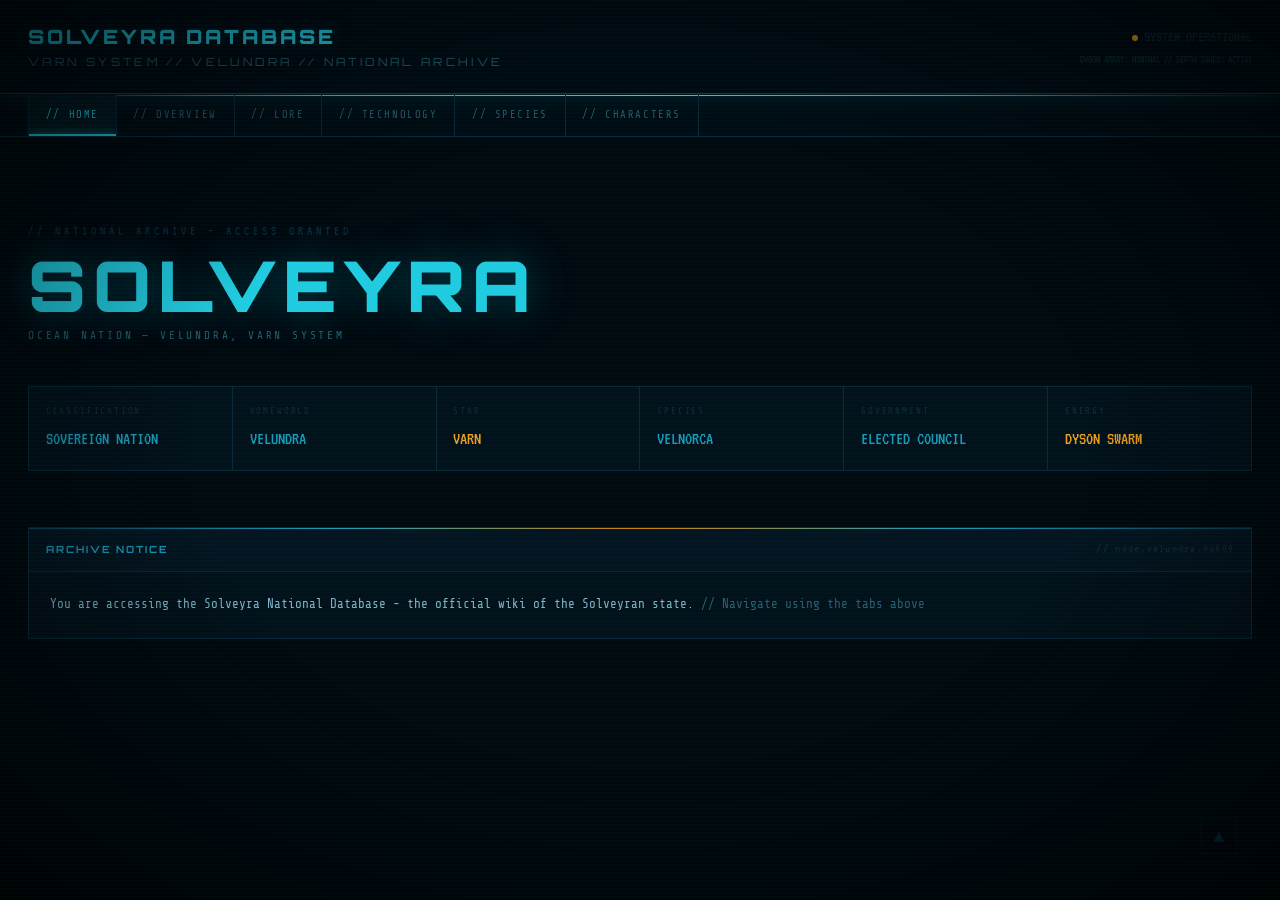
<file: index.html>
<!DOCTYPE html>
<html lang="en">
<head>
  <meta charset="UTF-8" />
  <meta name="viewport" content="width=device-width, initial-scale=1.0" />
  <title>SOLVEYRA — NATIONAL DATABASE</title>
  <link rel="icon" type="image/svg+xml" href="favicon.svg" />
  <link rel="stylesheet" href="assets/css/style.css" />
</head>
<body>

<div id="site-wrapper" class="visible">

  <header id="site-header">
    <div class="header-title">
      <a href="index.html">SOLVEYRA DATABASE</a>
      <span>VARN SYSTEM // VELUNDRA // NATIONAL ARCHIVE</span>
    </div>
    <div class="header-status">
      <div><span class="status-dot"></span>SYSTEM OPERATIONAL</div>
      <div style="margin-top:4px;font-size:0.8rem">DYSON ARRAY: NOMINAL // DEPTH ZONES: ACTIVE</div>
    </div>
  </header>

  <nav id="site-nav">
    <a class="nav-link" href="index.html" onclick="SFX&&SFX.click()">// HOME</a>
    <a class="nav-link" href="overview.html" onclick="SFX&&SFX.click()">// OVERVIEW</a>
    <a class="nav-link" href="lore.html" onclick="SFX&&SFX.click()">// LORE</a>
    <a class="nav-link" href="technology.html" onclick="SFX&&SFX.click()">// TECHNOLOGY</a>
    <a class="nav-link" href="species.html" onclick="SFX&&SFX.click()">// SPECIES</a>
    <a class="nav-link" href="characters.html" onclick="SFX&&SFX.click()">// CHARACTERS</a>
  </nav>

  <main id="main-content">

    <div class="home-hero">
      <div class="home-designation">// NATIONAL ARCHIVE — ACCESS GRANTED</div>
      <div class="home-title" data-text="SOLVEYRA">SOLVEYRA</div>
      <div class="home-subtitle">OCEAN NATION — VELUNDRA, VARN SYSTEM</div>

      <div class="home-stats">
        <div class="stat-block"><div class="stat-label">Classification</div><div class="stat-value">SOVEREIGN NATION</div></div>
        <div class="stat-block"><div class="stat-label">Homeworld</div><div class="stat-value">VELUNDRA</div></div>
        <div class="stat-block"><div class="stat-label">Star</div><div class="stat-value amber">VARN</div></div>
        <div class="stat-block"><div class="stat-label">Species</div><div class="stat-value">VELNORCA</div></div>
        <div class="stat-block"><div class="stat-label">Government</div><div class="stat-value">ELECTED COUNCIL</div></div>
        <div class="stat-block"><div class="stat-label">Energy</div><div class="stat-value amber">DYSON SWARM</div></div>
      </div>
    </div>

    <div class="panel">
      <div class="panel-header">
        <h2>ARCHIVE NOTICE</h2>
        <span class="panel-tag">// node.velundra.0x000</span>
      </div>
      <div class="panel-body">
        <p style="color:var(--text);line-height:1.9;font-size:0.9rem">
          You are accessing the Solveyra National Database - the official wiki of the Solveyran state.
          <span style="color:var(--text-mid)"> // Navigate using the tabs above</span>
        </p>
      </div>
    </div>

    <div id="github-config-panel" class="panel">
      <div class="panel-header">
        <h2>GITHUB CONFIGURATION</h2>
        <span class="panel-tag">// required for saves</span>
      </div>
      <div class="panel-body">
        <p style="color:var(--text-mid);font-size:0.8rem;margin-bottom:1rem">// Enter your GitHub credentials to enable saving. Stored in session memory only.</p>
        <p style="color:var(--amber-bright);font-size:0.75rem;margin-bottom:1rem">⚠ WARNING: GitHub token will be visible in DevTools. Tokens are session-only (lost on refresh), not persisted.</p>
        <label class="form-label">GitHub Username</label>
        <input id="config-owner" class="form-input" type="text" placeholder="your-github-username" autocomplete="off" />
        <label class="form-label">Personal Access Token</label>
        <input id="config-token" class="form-input" type="password" placeholder="ghp_xxxxxxxxxxxx" autocomplete="off" />
        <p class="form-hint">Token needs repo read/write scope. Create at github.com/settings/tokens</p>
        <div class="form-actions" style="margin-top:1rem">
          <button id="config-save" class="form-save-btn">SAVE CONFIG</button>
        </div>
        <div id="config-status" class="form-status" style="margin-top:0.5rem"></div>
      </div>
    </div>

  </main>

</div>

<div id="login-trigger">
  <div class="arrow-icon">▲</div>
  <div class="arrow-label">ADMIN ACCESS</div>
</div>
<div id="login-modal">
  <div class="login-box">
    <div class="login-header">// ADMINISTRATIVE ACCESS — SOLVEYRA DATABASE</div>
    <div class="login-prompt">&gt; ENTER PASSPHRASE:</div>
    <div class="login-input-row">
      <input id="login-password-input" class="login-input" type="password" autocomplete="off" spellcheck="false" />
      <button id="login-submit" class="login-btn">AUTH</button>
    </div>
    <div id="login-error" class="login-error"></div>
    <div style="margin-top:1rem;text-align:right">
      <button id="login-close" style="background:none;border:none;color:var(--text-dim);font-family:var(--font-mono);font-size:0.65rem;letter-spacing:0.1em;cursor:pointer;text-transform:uppercase">// ABORT</button>
    </div>
  </div>
</div>

<div id="search-results-modal">
  <div id="search-results-content">
    <div id="search-results-header">
      <h2>SEARCH RESULTS</h2>
      <button id="search-results-close">// CLOSE</button>
    </div>
    <ul id="search-results-list">
      <li style="padding:1rem;color:var(--text-dim);text-align:center;">Enter search terms to find entries</li>
    </ul>
  </div>
</div>

<script src="assets/js/github.js"></script>
<script src="assets/js/auth.js"></script>
<script src="assets/js/page.js"></script>
<script>
  document.addEventListener('DOMContentLoaded', () => {
    initSharedUI();
  });
</script>
</body>
</html>
</file>
<file: assets/css/style.css>
@import url('https://fonts.googleapis.com/css2?family=Share+Tech+Mono&family=Orbitron:wght@400;700;900&family=VT323&display=swap');

:root {
  --black: #000a0f;
  --deep: #010d14;
  --surface: #03111a;
  --panel: #041520;
  --border: #0a2a3a;
  --teal-dim: #041a22;
  --teal-mid: #0a3d52;
  --teal: #0e6680;
  --teal-bright: #1a9dba;
  --teal-hot: #22cce0;
  --teal-glow: #00ccff33;
  --amber: #d4800a;
  --amber-bright: #f0a020;
  --amber-hot: #ffbe40;
  --amber-glow: #ffaa0033;
  --text-dim: #0d2d3a;
  --text-mid: #2a6070;
  --text: #80b8c8;
  --text-bright: #b0d8e8;
  --text-white: #e0f0f5;
  --accent: #22cce0;
  --scanline: rgba(0,180,220,0.025);
  --font-mono: 'Share Tech Mono', monospace;
  --font-display: 'Orbitron', sans-serif;
  --font-terminal: 'VT323', monospace;
  --font-body: 'Share Tech Mono', monospace;
}

*, *::before, *::after { box-sizing: border-box; margin: 0; padding: 0; }

html { background: var(--black); color: var(--text); font-family: var(--font-mono); font-size: 14px; line-height: 1.6; overflow-x: hidden; }

body { min-height: 100vh; background: var(--black); position: relative; }

body::before {
  content: '';
  position: fixed;
  inset: 0;
  background: repeating-linear-gradient(0deg, transparent, transparent 2px, var(--scanline) 2px, var(--scanline) 4px);
  pointer-events: none;
  z-index: 9999;
}

body::after {
  content: '';
  position: fixed;
  inset: 0;
  background: radial-gradient(ellipse at center, transparent 50%, rgba(0,0,0,0.7) 100%);
  pointer-events: none;
  z-index: 9998;
}

/* ─── SITE WRAPPER ─── */
#site-wrapper { display: none; min-height: 100vh; flex-direction: column; }
#site-wrapper.visible { display: flex; }

/* ─── HEADER ─── */
#site-header {
  border-bottom: 1px solid var(--teal-mid);
  padding: 1.5rem 2rem;
  display: flex;
  align-items: center;
  justify-content: space-between;
  background: var(--deep);
  position: relative;
  box-shadow: 0 2px 20px rgba(0,180,220,0.15);
}
#site-header::after {
  content: '';
  position: absolute;
  bottom: -3px; left: 0; right: 0;
  height: 1px;
  background: linear-gradient(90deg, transparent, var(--teal-hot), var(--amber-bright), var(--teal-hot), transparent);
}
.header-title { font-family: var(--font-display); font-size: 1.4rem; font-weight: 900; color: var(--teal-hot); text-shadow: 0 0 20px var(--teal-glow), 0 0 40px rgba(0,180,220,0.15); letter-spacing: 0.15em; text-transform: uppercase; animation: flicker 10s infinite; }
.header-title a { color: inherit; text-decoration: none; }
.header-title span { color: var(--text-mid); font-weight: 400; font-size: 0.8rem; display: block; letter-spacing: 0.3em; margin-top: 2px; }
.header-status { font-family: var(--font-terminal); font-size: 1.1rem; color: var(--text-dim); text-align: right; line-height: 1.4; }
.status-dot { display: inline-block; width: 6px; height: 6px; border-radius: 50%; background: var(--amber-bright); margin-right: 6px; animation: pulse 2s ease-in-out infinite; }
@keyframes pulse { 0%,100% { opacity: 1; box-shadow: 0 0 4px var(--amber-bright); } 50% { opacity: 0.3; box-shadow: none; } }
@keyframes flicker { 0%,94%,100% { opacity: 1; } 95% { opacity: 0.85; } 97% { opacity: 1; } 98.5% { opacity: 0.7; } 99% { opacity: 1; } }

/* ─── NAV ─── */
#site-nav { background: var(--deep); border-bottom: 1px solid var(--border); padding: 0 2rem; display: flex; align-items: center; overflow-x: auto; }
.nav-link { font-family: var(--font-mono); font-size: 0.75rem; color: var(--text-mid); text-decoration: none; letter-spacing: 0.15em; text-transform: uppercase; padding: 0.9rem 1.2rem; border-right: 1px solid var(--border); transition: color 0.2s, background 0.2s; white-space: nowrap; position: relative; }
.nav-link:first-child { border-left: 1px solid var(--border); }
.nav-link:hover, .nav-link.active { color: var(--teal-hot); background: var(--teal-dim); }
.nav-link.active::after { content: ''; position: absolute; bottom: 0; left: 0; right: 0; height: 2px; background: var(--teal-hot); box-shadow: 0 0 8px var(--teal-hot); }

/* ─── SEARCH BAR ─── */
#search-bar-container { background: var(--deep); border-bottom: 1px solid var(--border); padding: 0.6rem 2rem; }
#global-search-input { background: var(--black); border: 1px solid var(--border); color: var(--text-bright); font-family: var(--font-mono); font-size: 0.75rem; letter-spacing: 0.1em; text-transform: uppercase; padding: 0.5rem 0.8rem; outline: none; width: 100%; max-width: 400px; transition: border-color 0.2s, box-shadow 0.2s; }
#global-search-input::placeholder { color: var(--text-dim); }
#global-search-input:focus { border-color: var(--teal-mid); box-shadow: 0 0 6px rgba(0, 180, 220, 0.3); }

/* ─── SEARCH RESULTS MODAL ─── */
#search-results-modal { display: none; position: fixed; top: 0; left: 0; right: 0; bottom: 0; background: rgba(0,0,0,0.8); z-index: 10000; overflow-y: auto; }
#search-results-modal.open { display: block; }
#search-results-content { background: var(--surface); border: 1px solid var(--border); max-width: 600px; margin: 2rem auto; position: relative; }
#search-results-header { padding: 1rem 1.2rem; border-bottom: 1px solid var(--border); background: var(--panel); display: flex; align-items: center; justify-content: space-between; }
#search-results-header h2 { font-family: var(--font-display); font-size: 0.85rem; color: var(--teal-bright); letter-spacing: 0.15em; text-transform: uppercase; margin: 0; }
#search-results-close { background: none; border: none; color: var(--text-dim); font-family: var(--font-mono); font-size: 0.75rem; cursor: pointer; letter-spacing: 0.1em; text-transform: uppercase; }
#search-results-close:hover { color: var(--text-bright); }
#search-results-list { list-style: none; padding: 0; }
.search-result-item { border-bottom: 1px solid var(--border); padding: 0.8rem 1.2rem; cursor: pointer; transition: background 0.15s; }
.search-result-item:hover { background: var(--teal-dim); }
.search-result-page { font-size: 0.6rem; color: var(--text-dim); letter-spacing: 0.1em; text-transform: uppercase; margin-bottom: 0.3rem; }
.search-result-title { font-family: var(--font-terminal); font-size: 0.85rem; color: var(--teal-bright); margin-bottom: 0.2rem; }
.search-result-snippet { font-size: 0.7rem; color: var(--text-mid); line-height: 1.5; margin-bottom: 0.3rem; }
.search-result-tags { display: flex; flex-wrap: wrap; gap: 3px; }
.search-result-tag { font-size: 0.55rem; color: var(--text-dim); border: 1px solid var(--border); padding: 1px 4px; letter-spacing: 0.08em; text-transform: uppercase; }

/* ─── TAG FILTER BAR ─── */
.tag-filter-bar { background: var(--deep); border: 1px solid var(--border); border-bottom: none; padding: 0.75rem 1rem; display: flex; flex-wrap: wrap; align-items: center; gap: 0.5rem; }
.tag-filter-label { font-family: var(--font-display); font-size: 0.6rem; color: var(--text-dim); letter-spacing: 0.2em; text-transform: uppercase; white-space: nowrap; margin-right: 0.25rem; }
.tag-filter-btn { background: transparent; border: 1px solid var(--border); color: var(--text-mid); font-family: var(--font-mono); font-size: 0.65rem; letter-spacing: 0.1em; text-transform: uppercase; padding: 0.25rem 0.65rem; cursor: pointer; transition: all 0.15s; white-space: nowrap; }
.tag-filter-btn:hover { border-color: var(--teal-mid); color: var(--text-bright); }
.tag-filter-btn.active { background: var(--teal-dim); border-color: var(--teal-hot); color: var(--teal-hot); box-shadow: 0 0 6px var(--teal-glow); }
.tag-filter-btn.all-btn.active { background: var(--teal-dim); border-color: var(--teal-bright); color: var(--teal-bright); }
.tag-filter-divider { width: 1px; height: 16px; background: var(--border); margin: 0 0.1rem; flex-shrink: 0; }
.tag-custom-input { background: var(--black); border: 1px dashed var(--border); color: var(--text-bright); font-family: var(--font-mono); font-size: 0.65rem; letter-spacing: 0.1em; text-transform: uppercase; padding: 0.25rem 0.65rem; outline: none; width: 110px; transition: border-color 0.2s; }
.tag-custom-input::placeholder { color: var(--text-dim); text-transform: uppercase; font-size: 0.6rem; }
.tag-custom-input:focus { border-color: var(--teal-mid); }
.tag-custom-add { background: transparent; border: 1px dashed var(--teal-mid); color: var(--teal-mid); font-family: var(--font-mono); font-size: 0.65rem; letter-spacing: 0.1em; text-transform: uppercase; padding: 0.25rem 0.55rem; cursor: pointer; transition: all 0.15s; }
.tag-custom-add:hover { border-color: var(--teal-bright); color: var(--teal-bright); }

/* ─── TAG CHIPS in sidebar entries ─── */
.sidebar-entry-tags { display: flex; flex-wrap: wrap; gap: 3px; margin-top: 3px; }
.sidebar-tag-chip { font-size: 0.55rem; color: var(--text-dim); border: 1px solid var(--border); padding: 1px 5px; letter-spacing: 0.08em; text-transform: uppercase; }

/* ─── TAG CHIPS in viewer ─── */
.viewer-tags { display: flex; flex-wrap: wrap; gap: 4px; margin-top: 6px; }
.viewer-tag-chip { font-size: 0.6rem; color: var(--teal-bright); border: 1px solid var(--teal-mid); background: var(--teal-dim); padding: 2px 7px; letter-spacing: 0.1em; text-transform: uppercase; }

/* ─── SIDEBAR count indicator ─── */
.sidebar-count { font-family: var(--font-terminal); font-size: 0.8rem; color: var(--text-dim); padding: 0.4rem 1.2rem; border-bottom: 1px solid var(--border); letter-spacing: 0.1em; }

/* ─── MAIN ─── */
#main-content { flex: 1; padding: 2rem; max-width: 1400px; width: 100%; margin: 0 auto; }

/* ─── PANELS ─── */
.panel { background: var(--surface); border: 1px solid var(--border); margin-bottom: 1.5rem; position: relative; }
.panel::before { content: ''; position: absolute; top: 0; left: 0; right: 0; height: 1px; background: linear-gradient(90deg, var(--teal-mid), var(--teal-bright), var(--amber), var(--teal-bright), var(--teal-mid)); }
.panel-header { padding: 0.8rem 1.2rem; border-bottom: 1px solid var(--border); display: flex; align-items: center; justify-content: space-between; background: var(--panel); }
.panel-header h2, .panel-header h3 { font-family: var(--font-display); font-size: 0.7rem; font-weight: 700; color: var(--teal-bright); letter-spacing: 0.2em; text-transform: uppercase; }
.panel-tag { font-family: var(--font-terminal); font-size: 0.9rem; color: var(--text-dim); letter-spacing: 0.1em; }
.panel-body { padding: 1.5rem; }

/* ─── HOME ─── */
.home-hero { padding: 4rem 0 2rem; }
.home-designation { font-family: var(--font-terminal); font-size: 0.95rem; color: var(--text-dim); letter-spacing: 0.3em; text-transform: uppercase; margin-bottom: 0.5rem; }
.home-title { font-family: var(--font-display); font-size: clamp(2.5rem,6vw,5rem); font-weight: 900; color: var(--teal-hot); text-transform: uppercase; letter-spacing: 0.1em; line-height: 1; text-shadow: 0 0 40px rgba(0,200,230,0.3), 0 0 80px rgba(0,180,220,0.1); margin-bottom: 0.5rem; position: relative; }
.home-title::after { content: attr(data-text); position: absolute; left: 3px; top: 3px; color: rgba(0,100,140,0.4); z-index: -1; }
.home-subtitle { font-family: var(--font-mono); font-size: 0.8rem; color: var(--text-mid); letter-spacing: 0.25em; text-transform: uppercase; margin-bottom: 3rem; }
.home-stats { display: grid; grid-template-columns: repeat(auto-fit, minmax(160px,1fr)); gap: 1px; background: var(--border); border: 1px solid var(--border); margin-bottom: 2rem; }
.stat-block { background: var(--surface); padding: 1.2rem; }
.stat-label { font-size: 0.65rem; color: var(--text-dim); letter-spacing: 0.2em; text-transform: uppercase; margin-bottom: 0.4rem; }
.stat-value { font-family: var(--font-terminal); font-size: 1.3rem; color: var(--teal-bright); }
.stat-value.amber { color: var(--amber-bright); }

/* ─── SIDEBAR LAYOUT ─── */
.sidebar-layout { display: grid; grid-template-columns: 280px 1fr; gap: 1.5rem; align-items: start; }
@media (max-width: 800px) { .sidebar-layout { grid-template-columns: 1fr; } }

.sidebar { background: var(--surface); border: 1px solid var(--border); position: sticky; top: 1rem; }
.sidebar::before { content: ''; position: absolute; top: 0; left: 0; right: 0; height: 1px; background: linear-gradient(90deg, var(--teal-mid), var(--teal-bright), var(--teal-mid)); }
.sidebar-header { padding: 0.8rem 1.2rem; border-bottom: 1px solid var(--border); background: var(--panel); font-family: var(--font-display); font-size: 0.65rem; color: var(--teal-bright); letter-spacing: 0.2em; text-transform: uppercase; }
.sidebar-list { list-style: none; padding: 0.5rem 0; max-height: calc(100vh - 200px); overflow-y: auto; }
.sidebar-item { border-bottom: 1px solid var(--border); }
.sidebar-item:last-child { border-bottom: none; }
.sidebar-btn { width: 100%; background: none; border: none; padding: 0.8rem 1.2rem; text-align: left; cursor: pointer; font-family: var(--font-mono); font-size: 0.75rem; color: var(--text-mid); letter-spacing: 0.05em; transition: background 0.15s, color 0.15s; display: flex; align-items: center; gap: 0.5rem; }
.sidebar-btn::before { content: '//'; color: var(--text-dim); font-size: 0.65rem; flex-shrink: 0; }
.sidebar-btn:hover { background: var(--teal-dim); color: var(--text-bright); }
.sidebar-btn.active { background: var(--teal-dim); color: var(--teal-hot); border-left: 2px solid var(--teal-hot); }
.sidebar-empty { padding: 1.2rem; color: var(--text-dim); font-size: 0.75rem; font-style: italic; }

/* ─── DOCUMENT VIEWER ─── */
.doc-viewer { background: var(--surface); border: 1px solid var(--border); position: relative; min-height: 400px; }
.doc-viewer::before { content: ''; position: absolute; top: 0; left: 0; right: 0; height: 1px; background: linear-gradient(90deg, var(--teal-mid), var(--teal-bright), var(--amber), var(--teal-bright), var(--teal-mid)); }
.doc-viewer-header { padding: 0.8rem 1.2rem; border-bottom: 1px solid var(--border); background: var(--panel); display: flex; align-items: center; justify-content: space-between; gap: 1rem; }
.doc-viewer-title { font-family: var(--font-display); font-size: 0.75rem; font-weight: 700; color: var(--teal-bright); letter-spacing: 0.2em; text-transform: uppercase; }
.doc-viewer-subtitle { font-family: var(--font-mono); font-size: 0.7rem; color: var(--amber); letter-spacing: 0.1em; }
.doc-viewer-body { padding: 2rem; }
.doc-viewer-empty { display: flex; align-items: center; justify-content: center; min-height: 300px; color: var(--text-dim); font-family: var(--font-terminal); font-size: 1.1rem; letter-spacing: 0.1em; }

/* ─── DOCUMENT CONTENT (Wikipedia-style) ─── */
.doc-content { color: var(--text); line-height: 1.9; font-size: 0.92rem; }
.doc-content .doc-image-float { float: right; margin: 0 0 1.5rem 2rem; max-width: 300px; }
.doc-content .doc-image-float img { width: 100%; display: block; border: 1px solid var(--teal-mid); }
.doc-content .doc-image-caption { font-size: 0.7rem; color: var(--text-mid); padding: 0.4rem 0.6rem; background: var(--panel); border: 1px solid var(--border); border-top: none; text-align: center; }
.doc-content .doc-image-full { margin: 1.5rem 0; }
.doc-content .doc-image-full img { width: 100%; display: block; border: 1px solid var(--teal-mid); }
.doc-content .doc-image-full .doc-image-caption { border-top: none; }
.doc-content h2 { font-family: var(--font-display); font-size: 0.8rem; color: var(--teal-bright); letter-spacing: 0.2em; text-transform: uppercase; margin: 2rem 0 0.8rem; padding-bottom: 0.4rem; border-bottom: 1px solid var(--border); }
.doc-content h3 { font-family: var(--font-mono); font-size: 0.8rem; color: var(--amber-bright); letter-spacing: 0.15em; text-transform: uppercase; margin: 1.5rem 0 0.5rem; }
.doc-content p { margin-bottom: 1rem; }
.doc-content p:last-child { margin-bottom: 0; }
.doc-content::after { content: ''; display: table; clear: both; }

/* ─── INFO BOX (Wikipedia infobox style) ─── */
.doc-infobox { float: right; margin: 0 0 1.5rem 2rem; width: 260px; background: var(--panel); border: 1px solid var(--teal-mid); font-size: 0.78rem; }
.doc-infobox-title { background: var(--teal-mid); color: var(--text-white); font-family: var(--font-display); font-size: 0.65rem; font-weight: 700; letter-spacing: 0.15em; text-transform: uppercase; padding: 0.6rem 0.8rem; text-align: center; }
.doc-infobox-image { width: 100%; display: block; border-bottom: 1px solid var(--teal-mid); }
.doc-infobox-caption { font-size: 0.68rem; color: var(--text-mid); padding: 0.4rem 0.8rem; text-align: center; border-bottom: 1px solid var(--border); }
.doc-infobox-row { display: grid; grid-template-columns: 90px 1fr; border-bottom: 1px solid var(--border); }
.doc-infobox-row:last-child { border-bottom: none; }
.doc-infobox-key { padding: 0.4rem 0.8rem; background: var(--surface); color: var(--text-mid); font-size: 0.68rem; letter-spacing: 0.08em; text-transform: uppercase; border-right: 1px solid var(--border); }
.doc-infobox-val { padding: 0.4rem 0.8rem; color: var(--text-bright); }

/* ─── EDITOR BAR ─── */
.editor-bar { display: none; align-items: center; gap: 1rem; padding: 0.8rem 1.2rem; background: var(--teal-dim); border-bottom: 1px solid var(--teal-mid); font-family: var(--font-mono); font-size: 0.7rem; color: var(--text-mid); letter-spacing: 0.1em; margin-bottom: 1.5rem; }
.editor-bar.visible { display: flex; }
.editor-bar-label { color: var(--teal-bright); text-transform: uppercase; letter-spacing: 0.15em; }
.add-entry-btn { background: transparent; border: 1px solid var(--teal-bright); color: var(--teal-bright); font-family: var(--font-mono); font-size: 0.65rem; letter-spacing: 0.15em; text-transform: uppercase; padding: 0.4rem 0.8rem; cursor: pointer; transition: background 0.2s; }
.add-entry-btn:hover { background: var(--teal-mid); }
.edit-entry-btn { background: transparent; border: 1px solid var(--amber); color: var(--amber); font-family: var(--font-mono); font-size: 0.65rem; letter-spacing: 0.15em; text-transform: uppercase; padding: 0.4rem 0.8rem; cursor: pointer; transition: background 0.2s; }
.edit-entry-btn:hover { background: rgba(212,128,10,0.2); }
.delete-entry-btn { background: transparent; border: 1px solid #662200; color: #aa4400; font-family: var(--font-mono); font-size: 0.65rem; letter-spacing: 0.15em; text-transform: uppercase; padding: 0.4rem 0.8rem; cursor: pointer; transition: background 0.2s; }
.delete-entry-btn:hover { border-color: #ff4400; color: #ff6622; background: rgba(102,34,0,0.3); }

/* ─── ENTRY FORM (Wikipedia-style editor) ─── */
.entry-form-overlay { display: none; position: fixed; inset: 0; background: rgba(0,0,0,0.85); z-index: 5000; align-items: center; justify-content: center; padding: 2rem; }
.entry-form-overlay.open { display: flex; }
.entry-form-box { background: var(--deep); border: 1px solid var(--teal-mid); width: 100%; max-width: 780px; max-height: 90vh; overflow-y: auto; position: relative; }
.entry-form-box::before { content: ''; position: absolute; top: 0; left: 0; right: 0; height: 1px; background: linear-gradient(90deg, transparent, var(--teal-bright), var(--amber), var(--teal-bright), transparent); }
.entry-form-header { padding: 1rem 1.5rem; border-bottom: 1px solid var(--border); background: var(--panel); display: flex; align-items: center; justify-content: space-between; }
.entry-form-header-title { font-family: var(--font-display); font-size: 0.65rem; color: var(--teal-bright); letter-spacing: 0.2em; text-transform: uppercase; }
.entry-form-close { background: none; border: none; color: var(--text-dim); font-family: var(--font-mono); font-size: 0.65rem; letter-spacing: 0.1em; cursor: pointer; text-transform: uppercase; padding: 0.3rem 0.6rem; transition: color 0.2s; }
.entry-form-close:hover { color: var(--text-bright); }
.entry-form-body { padding: 1.5rem; display: grid; gap: 1rem; }
.form-row { display: grid; grid-template-columns: 1fr 1fr; gap: 1rem; }
.form-field { display: flex; flex-direction: column; gap: 0.3rem; }
.form-field.full { grid-column: 1 / -1; }
.form-label { font-size: 0.65rem; color: var(--text-mid); letter-spacing: 0.2em; text-transform: uppercase; }
.form-label .form-optional { color: var(--text-dim); }
.form-input, .form-textarea, .form-select { width: 100%; background: var(--black); border: 1px solid var(--border); color: var(--text-bright); font-family: var(--font-mono); font-size: 0.85rem; padding: 0.6rem 0.8rem; outline: none; transition: border-color 0.2s; resize: vertical; }
.form-input:focus, .form-textarea:focus, .form-select:focus { border-color: var(--teal-mid); box-shadow: 0 0 6px var(--teal-glow); }
.form-textarea { min-height: 180px; line-height: 1.7; }
.form-select { cursor: pointer; }
.form-hint { font-size: 0.63rem; color: var(--text-dim); margin-top: 0.1rem; }
.form-divider { border: none; border-top: 1px solid var(--border); margin: 0.5rem 0; }
.form-section-label { font-family: var(--font-display); font-size: 0.6rem; color: var(--amber); letter-spacing: 0.2em; text-transform: uppercase; padding-bottom: 0.3rem; border-bottom: 1px solid var(--border); }

/* Image upload area */
.image-upload-area { border: 1px dashed var(--teal-mid); padding: 1.5rem; text-align: center; cursor: pointer; transition: border-color 0.2s, background 0.2s; position: relative; }
.image-upload-area:hover { border-color: var(--teal-bright); background: var(--teal-dim); }
.image-upload-area input[type="file"] { position: absolute; inset: 0; opacity: 0; cursor: pointer; width: 100%; height: 100%; }
.image-upload-label { font-size: 0.75rem; color: var(--text-mid); letter-spacing: 0.1em; }
.image-upload-label span { color: var(--teal-bright); }
.image-preview-wrap { display: none; align-items: flex-start; gap: 1rem; }
.image-preview-wrap.has-image { display: flex; }
.image-preview { width: 120px; height: 90px; object-fit: cover; border: 1px solid var(--teal-mid); flex-shrink: 0; }
.image-preview-actions { display: flex; flex-direction: column; gap: 0.4rem; }
.image-remove-btn { background: none; border: 1px solid #662200; color: #aa4400; font-family: var(--font-mono); font-size: 0.6rem; letter-spacing: 0.1em; text-transform: uppercase; padding: 0.3rem 0.6rem; cursor: pointer; }
.image-remove-btn:hover { color: #ff4400; border-color: #ff4400; }

/* Infobox field rows */
.infobox-rows { display: flex; flex-direction: column; gap: 0.5rem; }
.infobox-row-item { display: grid; grid-template-columns: 1fr 1fr auto; gap: 0.5rem; align-items: center; }
.infobox-row-remove { background: none; border: none; color: var(--text-dim); font-size: 1rem; cursor: pointer; padding: 0 0.3rem; transition: color 0.2s; }
.infobox-row-remove:hover { color: #ff4400; }
.add-infobox-row-btn { background: none; border: 1px dashed var(--border); color: var(--text-dim); font-family: var(--font-mono); font-size: 0.65rem; letter-spacing: 0.1em; text-transform: uppercase; padding: 0.4rem 0.8rem; cursor: pointer; transition: all 0.2s; margin-top: 0.3rem; }
.add-infobox-row-btn:hover { border-color: var(--teal-mid); color: var(--text-mid); }

/* Form footer */
.entry-form-footer { padding: 1rem 1.5rem; border-top: 1px solid var(--border); background: var(--panel); display: flex; align-items: center; justify-content: space-between; gap: 1rem; }
.form-save-btn { background: var(--teal-mid); border: 1px solid var(--teal-bright); color: var(--text-white); font-family: var(--font-mono); font-size: 0.7rem; letter-spacing: 0.1em; text-transform: uppercase; padding: 0.5rem 1.4rem; cursor: pointer; transition: background 0.2s; }
.form-save-btn:hover { background: var(--teal); }
.form-cancel-btn { background: transparent; border: 1px solid var(--text-dim); color: var(--text-dim); font-family: var(--font-mono); font-size: 0.7rem; letter-spacing: 0.1em; text-transform: uppercase; padding: 0.5rem 1.2rem; cursor: pointer; }
.form-cancel-btn:hover { border-color: var(--text-mid); color: var(--text-mid); }
.form-status { font-family: var(--font-terminal); font-size: 0.95rem; }
.form-status.saving { color: var(--text-mid); }
.form-status.success { color: #00cc66; }
.form-status.error { color: #ff4422; }

/* ─── LOGIN TRIGGER ─── */
#login-trigger { position: fixed; bottom: 2rem; right: 2rem; cursor: pointer; z-index: 1000; display: flex; flex-direction: column; align-items: center; gap: 0.4rem; opacity: 0.3; transition: opacity 0.3s; }
#login-trigger:hover { opacity: 1; }
#login-trigger .arrow-icon { width: 36px; height: 36px; border: 1px solid var(--teal-mid); display: flex; align-items: center; justify-content: center; color: var(--teal-bright); font-size: 1.2rem; background: var(--deep); transition: border-color 0.3s, box-shadow 0.3s; }
#login-trigger:hover .arrow-icon { border-color: var(--teal-hot); box-shadow: 0 0 12px var(--teal-glow); }
#login-trigger .arrow-label { font-size: 0.55rem; letter-spacing: 0.2em; text-transform: uppercase; color: var(--text-dim); }
#login-trigger.logged-in .arrow-icon { border-color: var(--amber); color: var(--amber-bright); }
#login-trigger.logged-in .arrow-label { color: var(--amber); }

/* ─── LOGIN MODAL ─── */
#login-modal { display: none; position: fixed; inset: 0; background: rgba(0,0,0,0.85); z-index: 9000; align-items: flex-end; justify-content: flex-end; padding: 2rem; }
#login-modal.open { display: flex; }
.login-box { background: var(--deep); border: 1px solid var(--teal-mid); padding: 1.5rem; width: 300px; box-shadow: 0 0 30px rgba(0,120,160,0.3); position: relative; }
.login-box::before { content: ''; position: absolute; top: 0; left: 0; right: 0; height: 1px; background: linear-gradient(90deg, transparent, var(--teal-bright), transparent); }
.login-header { font-family: var(--font-display); font-size: 0.65rem; color: var(--teal-bright); letter-spacing: 0.2em; text-transform: uppercase; margin-bottom: 1rem; }
.login-prompt { font-family: var(--font-terminal); font-size: 1rem; color: var(--text-mid); margin-bottom: 0.5rem; }
.login-input-row { display: flex; gap: 0.5rem; align-items: center; }
.login-input { flex: 1; background: var(--black); border: 1px solid var(--teal-mid); color: var(--teal-hot); font-family: var(--font-terminal); font-size: 1.2rem; padding: 0.5rem 0.7rem; outline: none; letter-spacing: 0.1em; transition: border-color 0.2s, box-shadow 0.2s; }
.login-input:focus { border-color: var(--teal-hot); box-shadow: 0 0 8px var(--teal-glow); }
.login-btn { background: var(--teal-mid); border: 1px solid var(--teal-bright); color: var(--text-white); font-family: var(--font-mono); font-size: 0.7rem; letter-spacing: 0.1em; padding: 0.6rem 0.8rem; cursor: pointer; text-transform: uppercase; transition: background 0.2s; }
.login-btn:hover { background: var(--teal); }
.login-error { font-family: var(--font-terminal); font-size: 0.9rem; color: #ff4422; margin-top: 0.6rem; display: none; }
.login-error.visible { display: block; }
@keyframes shake { 0%,100% { transform: translateX(0); } 20% { transform: translateX(-6px); } 40% { transform: translateX(6px); } 60% { transform: translateX(-4px); } 80% { transform: translateX(4px); } }
.shake { animation: shake 0.4s ease; }

/* ─── GITHUB CONFIG ─── */
#github-config-panel { display: none; }

/* ─── FOOTER ─── */
#site-footer { border-top: 1px solid var(--border); padding: 1rem 2rem; display: flex; align-items: center; justify-content: space-between; background: var(--deep); font-size: 0.65rem; color: var(--text-dim); letter-spacing: 0.15em; text-transform: uppercase; }

/* ─── SCROLLBAR ─── */
::-webkit-scrollbar { width: 6px; height: 6px; }
::-webkit-scrollbar-track { background: var(--black); }
::-webkit-scrollbar-thumb { background: var(--teal-mid); }
::-webkit-scrollbar-thumb:hover { background: var(--teal-bright); }
</file>
